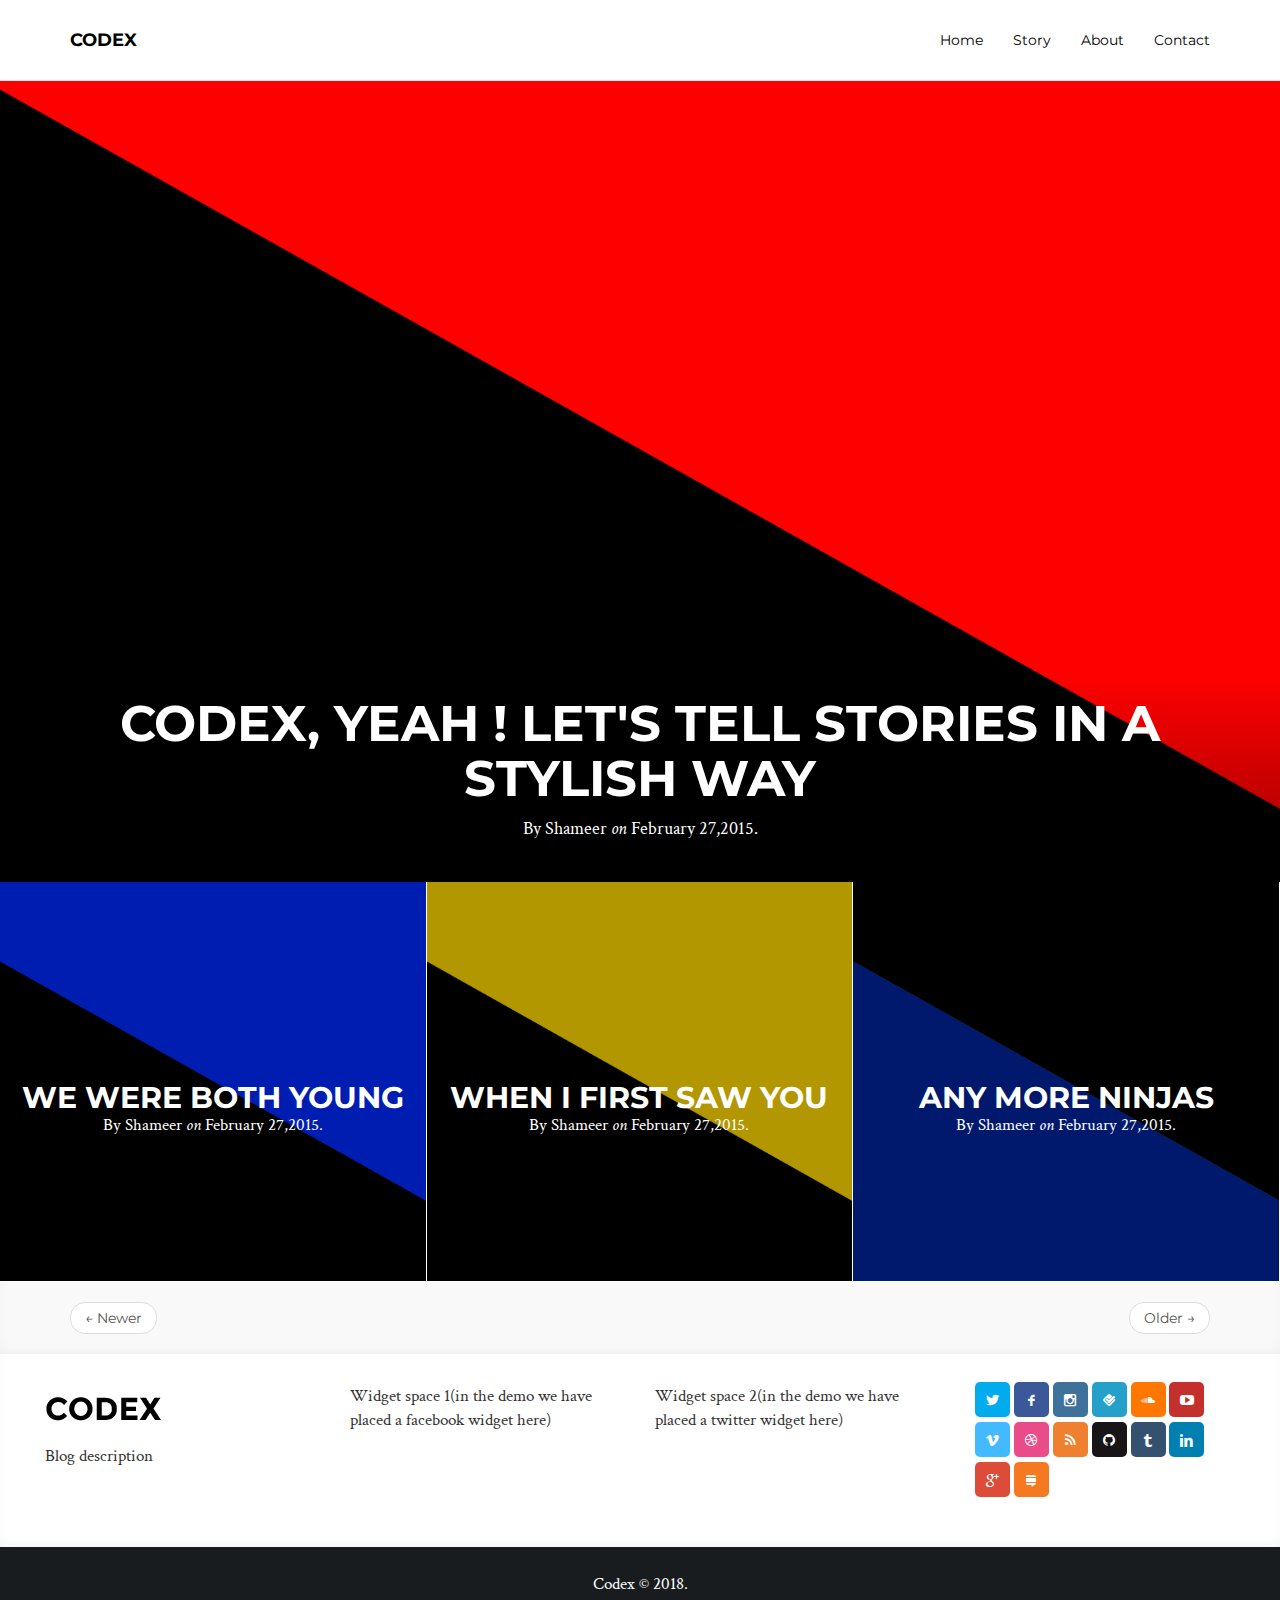
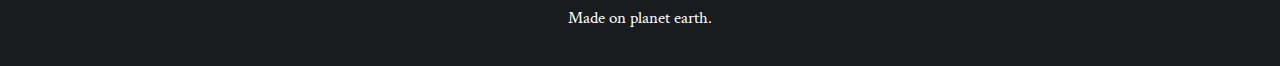
<file: index.html>
<!DOCTYPE html>
<html>
<head>
    <meta charset="utf-8" />
    <meta http-equiv="X-UA-Compatible" content="IE=edge" />

    <title>Codex</title>
    <meta name="description" content="Blog description goes here" />

    <meta name="HandheldFriendly" content="True" />
    <meta name="viewport" content="width=device-width, initial-scale=1.0" />

    <link rel="shortcut icon" href="">


    <link rel="stylesheet" type="text/css" href="assets/css/bootstrap.min.css" />
    <link rel="stylesheet" type="text/css" href="assets/css/style.css" />
    <link rel="stylesheet" type="text/css" href="assets/css/scicons.css" />


    <link rel="stylesheet" type="text/css" href="https://fonts.googleapis.com/css?family=Montserrat:400,700' rel='stylesheet' type='text/css" />
    <link rel="stylesheet" type="text/css" href="https://fonts.googleapis.com/css?family=Crimson+Text:400,400italic,700' rel='stylesheet' type='text/css" />


</head>
<body class="home-template">

          <!-- Static navbar -->
    <nav class="navbar navbar-default navbar-static-top">
      <div class="container">
        <div class="navbar-header">
          <button type="button" class="navbar-toggle collapsed" data-toggle="collapse" data-target="#navbar" aria-expanded="false" aria-controls="navbar">
            <span class="sr-only">Toggle navigation</span>
            <span class="icon-bar"></span>
            <span class="icon-bar"></span>
            <span class="icon-bar"></span>
          </button>
          <a class="navbar-brand" href="index.html">Codex</a>
        </div>
        <div id="navbar" class="navbar-collapse collapse">
          <ul class="nav navbar-nav navbar-right">


            <li><a href="index.html">Home</a></li>

            <li><a href="post.html">Story</a></li>

            <li><a href="page.html">About</a></li>

            <li><a href="contact.html">Contact</a></li>


          </ul>
        </div><!--/.nav-collapse -->
      </div>
    </nav>







          <div class="first-article " style="background:url('assets/img/img1.jpg') no-repeat center center fixed;-webkit-background-size: cover;-moz-background-size: cover;-o-background-size: cover;background-size: cover;">
               <div class="container">
                  <div class="biglayer post-head">
                     <h1><a href="post.html">Codex, Yeah ! Let&#x27;s tell stories in a stylish way</a></h1>
                     <p>By Shameer <i>on</i> February 27,2015.</p>
                   </div>
                </div>
         </div>
    <article class="post">
     <a href="post.html">
      <div class="posts col-md-4" style="background:url('assets/img/img2.jpg') no-repeat center center;-webkit-background-size: cover;-moz-background-size: cover;">
              <div class="layerit">
                 <h1>We were both young</h1>
                 <p>By Shameer <i>on</i> February 27,2015.</p>
              </div>
      </div>
     </a>
    </article>

    <article class="post">
     <a href="post.html">
      <div class="posts col-md-4" style="background:url('assets/img/img3.jpg') no-repeat center center;-webkit-background-size: cover;-moz-background-size: cover;">
              <div class="layerit">
                 <h1>When I first saw you</h1>
                 <p>By Shameer <i>on</i> February 27,2015.</p>
              </div>
      </div>
     </a>
    </article>

    <article class="post">
     <a href="post.html">
      <div class="posts col-md-4" style="background:url('assets/img/img4.jpg') no-repeat center center;-webkit-background-size: cover;-moz-background-size: cover;">
              <div class="layerit">
                 <h1>Any more ninjas</h1>
                 <p>By Shameer <i>on</i> February 27,2015.</p>
              </div>
      </div>
     </a>
    </article>





<div class="col-md-12 pagination-wrapper">
<div class="container">
<nav>
  <ul class="pager">
     <li class="previous"><a href="index.html"><span aria-hidden="true">&larr;</span> Newer</a></li>

     <li class="next"><a href="index.html">Older <span aria-hidden="true">&rarr;</span></a></li>
  </ul>
</nav>

</div>
</div>


<div class="footer-widgets col-md-12">


  <div class="col-md-3">
  <img class="foot-logo" src="assets/img/logo.jpg"></img>
    <P>Blog description</P>
  </div>


  <div class="col-md-3">
    <p>Widget space 1(in the demo we have placed a facebook widget here)<p/>
  </div>


  <div class="col-md-3">
    <p>Widget space 2(in the demo we have placed a twitter widget here)<p/>
 </div>

 <div class="col-md-3">
    <div class="social">
    <a href="#" class="icon-twitter"></a>
    <a href="#" class="icon-facebook"></a>
    <a href="#" class="icon-instagram"></a>
    <a href="#" class="icon-foursquare"></a>
    <a href="#" class="icon-soundcloud"></a>
    <a href="#" class="icon-youtube"></a>
    <a href="#" class="icon-vimeo"></a>
    <a href="#" class="icon-dribbble"></a>
    <a href="#" class="icon-rss"></a>
    <a href="#" class="icon-github"></a>
    <a href="#" class="icon-tumblr"></a>
    <a href="#" class="icon-linkedin"></a>
    <a href="#" class="icon-gplus"></a>
    <a href="#" class="icon-stackexchange"></a>    </div>
  </div>


</div>

<div class="col-md-12 footer">

 <div class="container">
  <p>Codex © 2018.</p>
  <p>Made on planet earth.</p>
 </div>

</div>

<script type="text/javascript" src="assets/js/index.js"></script>
<script src="assets/js/jquery.min.js"></script>
<script src="assets/js/bootstrap.min.js"></script>
<script type="text/javascript" src="assets/js/jquery.fitvids.js"></script>


</body>
</html>
</file>
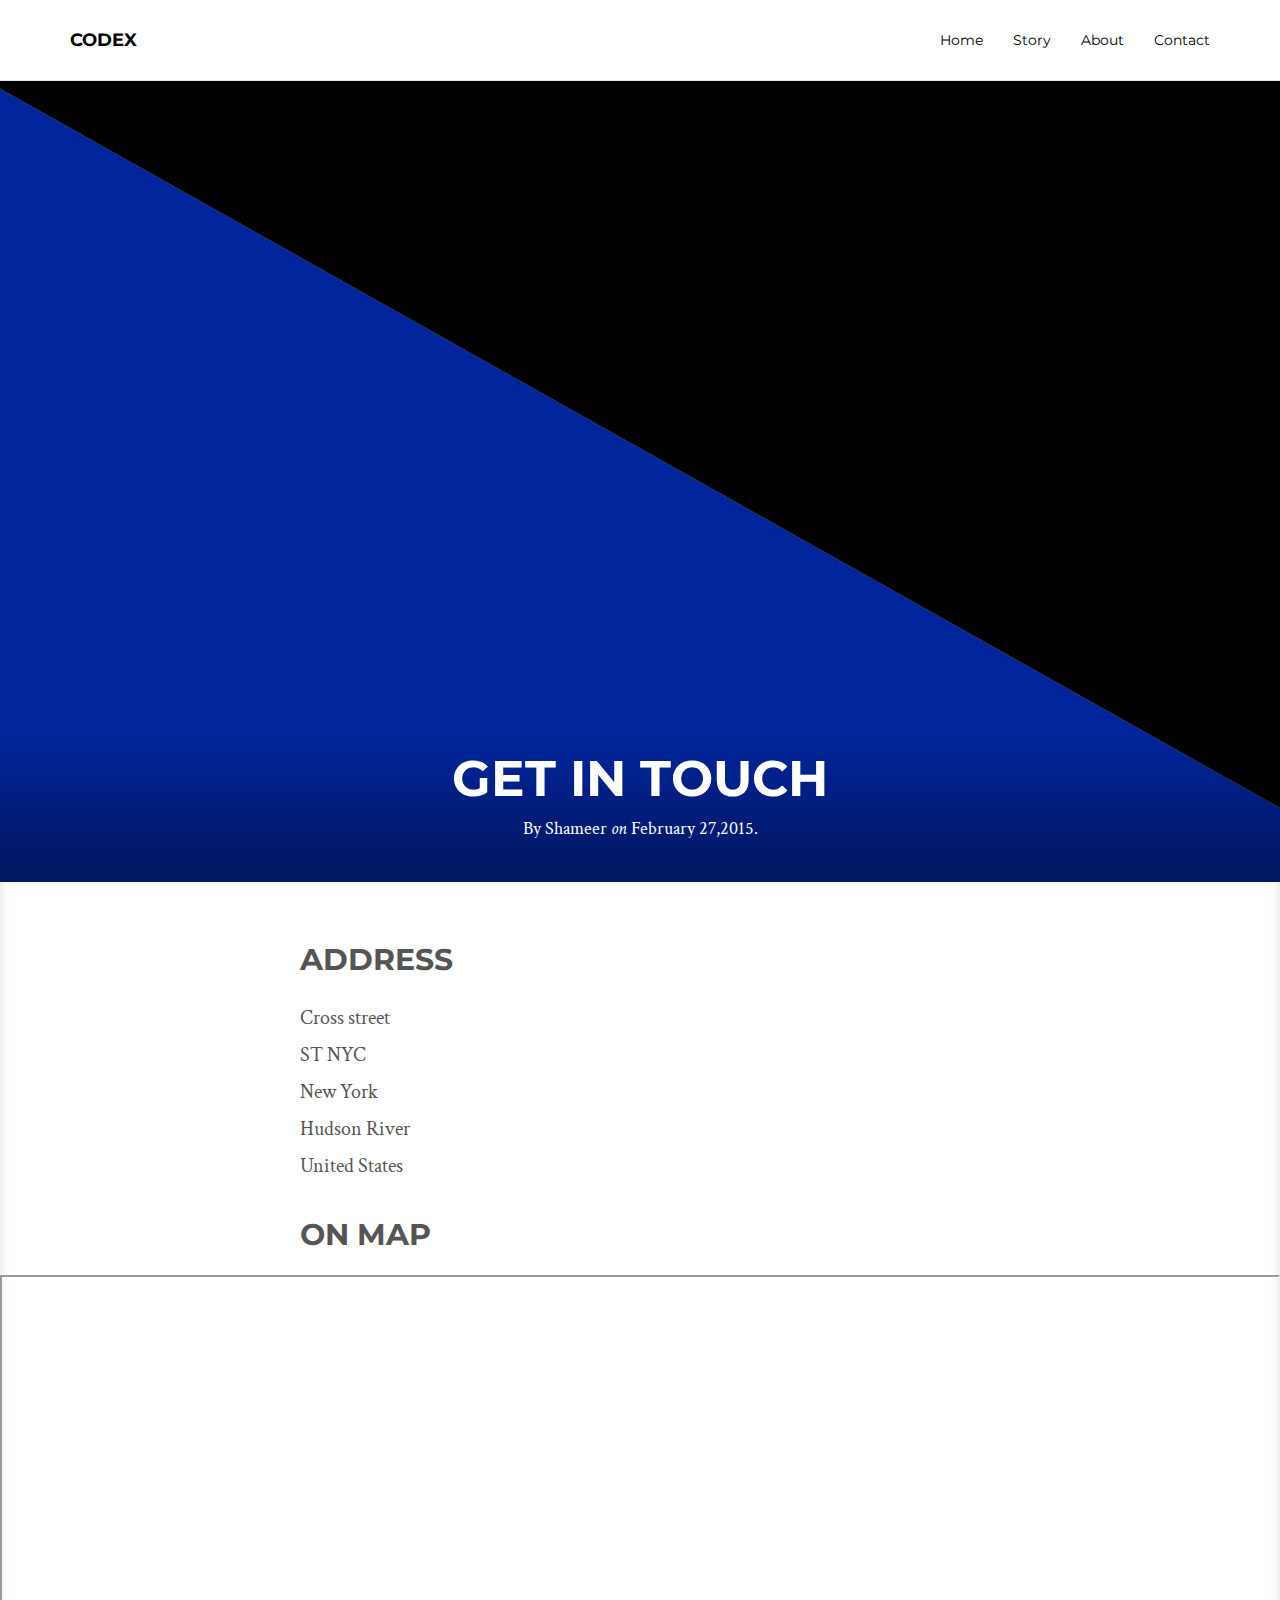
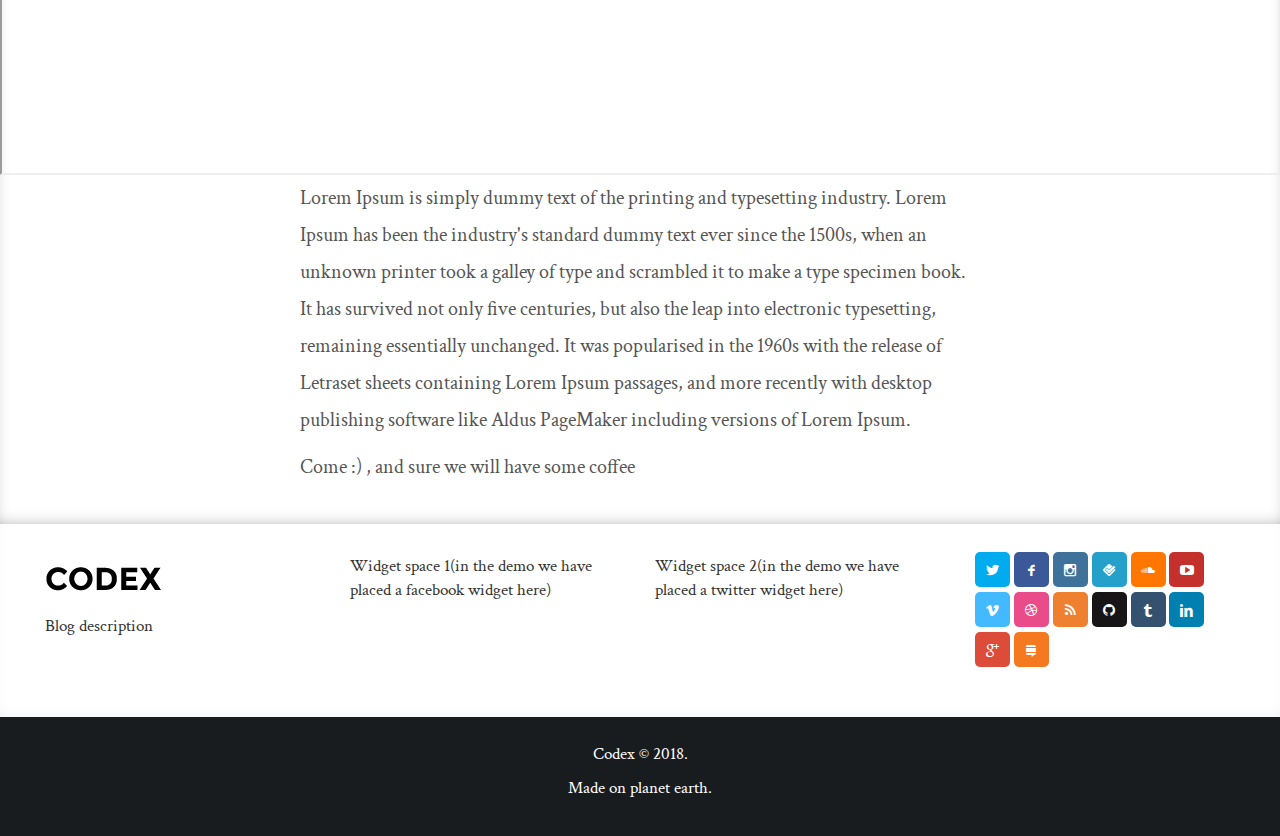
<file: contact.html>
<!DOCTYPE html>
<html>
<head>
    <meta charset="utf-8" />
    <meta http-equiv="X-UA-Compatible" content="IE=edge" />

    <title>Codex</title>
    <meta name="description" content="Blog description goes here" />

    <meta name="HandheldFriendly" content="True" />
    <meta name="viewport" content="width=device-width, initial-scale=1.0" />

    <link rel="shortcut icon" href="">


    <link rel="stylesheet" type="text/css" href="assets/css/bootstrap.min.css" />
    <link rel="stylesheet" type="text/css" href="assets/css/style.css" />
    <link rel="stylesheet" type="text/css" href="assets/css/scicons.css" />


    <link rel="stylesheet" type="text/css" href="https://fonts.googleapis.com/css?family=Montserrat:400,700' rel='stylesheet' type='text/css" />
    <link rel="stylesheet" type="text/css" href="https://fonts.googleapis.com/css?family=Crimson+Text:400,400italic,700' rel='stylesheet' type='text/css" />


</head>
<body class="post-template page-template page">

          <!-- Static navbar -->
    <nav class="navbar navbar-default navbar-static-top">
      <div class="container">
        <div class="navbar-header">
          <button type="button" class="navbar-toggle collapsed" data-toggle="collapse" data-target="#navbar" aria-expanded="false" aria-controls="navbar">
            <span class="sr-only">Toggle navigation</span>
            <span class="icon-bar"></span>
            <span class="icon-bar"></span>
            <span class="icon-bar"></span>
          </button>
          <a class="navbar-brand" href="index.html">Codex</a>
        </div>
        <div id="navbar" class="navbar-collapse collapse">
          <ul class="nav navbar-nav navbar-right">


            <li><a href="index.html">Home</a></li>

            <li><a href="index.html">Story</a></li>

            <li><a href="index.html">About</a></li>

            <li><a href="contact.html">Contact</a></li>


          </ul>
        </div><!--/.nav-collapse -->
      </div>
    </nav>





  <div class="first-article " style="background:url('assets/img/img4.jpg') no-repeat center center fixed;-webkit-background-size: cover;-moz-background-size: cover;-o-background-size: cover;background-size: cover;">
        <div class="container">
           <div class="post-head biglayer">
            <h1>Get in touch</h1>
            <p>By Shameer <i>on</i> February 27,2015. </p>
           </div>
        </div>
  </div>


<main class="content" role="main">
 <article class="post page">

      <div class="post-area">
         <div class="container">

         <h2 id="address">Address</h2>

            <p>
            Cross street <br />
            ST NYC <br />
            New York <br />
            Hudson River <br />
            United States
          </p>

     <h2>On map</h2>

         <iframe src="https://www.google.com/maps/d/embed?mid=zRQOAmpIPldY.kOSHTBqY157s" width="100%" height="500"></iframe>

          <p>Lorem Ipsum is simply dummy text of the printing and typesetting industry.
            Lorem Ipsum has been the industry's standard dummy text ever since the 1500s,
            when an unknown printer took a galley of type and scrambled it to make a type specimen book.
            It has survived not only five centuries, but also the leap into electronic typesetting, remaining essentially unchanged.
            It was popularised in the 1960s with the release of Letraset sheets containing Lorem Ipsum passages, and more recently
            with desktop publishing software like Aldus PageMaker including versions of Lorem Ipsum.</p>

          <p>Come :) , and sure we will have some coffee
          </p>



 </article>

</main>



<div class="footer-widgets col-md-12">


  <div class="col-md-3">
  <img class="foot-logo" src="assets/img/logo.jpg"></img>
    <P>Blog description</P>
  </div>


  <div class="col-md-3">
    <p>Widget space 1(in the demo we have placed a facebook widget here)<p/>
  </div>


  <div class="col-md-3">
    <p>Widget space 2(in the demo we have placed a twitter widget here)<p/>
 </div>

 <div class="col-md-3">
    <div class="social">
    <a href="#" class="icon-twitter"></a>
    <a href="#" class="icon-facebook"></a>
    <a href="#" class="icon-instagram"></a>
    <a href="#" class="icon-foursquare"></a>
    <a href="#" class="icon-soundcloud"></a>
    <a href="#" class="icon-youtube"></a>
    <a href="#" class="icon-vimeo"></a>
    <a href="#" class="icon-dribbble"></a>
    <a href="#" class="icon-rss"></a>
    <a href="#" class="icon-github"></a>
    <a href="#" class="icon-tumblr"></a>
    <a href="#" class="icon-linkedin"></a>
    <a href="#" class="icon-gplus"></a>
    <a href="#" class="icon-stackexchange"></a>    </div>
  </div>


</div>

<div class="col-md-12 footer">
<div class="container">
<p>Codex © 2018.</p>

<p>Made on planet earth.</p>
</div>
</div>

<script type="text/javascript" src="assets/js/index.js"></script>

<script src="assets/js/jquery.min.js"></script>
<script src="assets/js/bootstrap.min.js"></script>
<script type="text/javascript" src="assets/js/jquery.fitvids.js"></script>


</body>
</html>
</file>
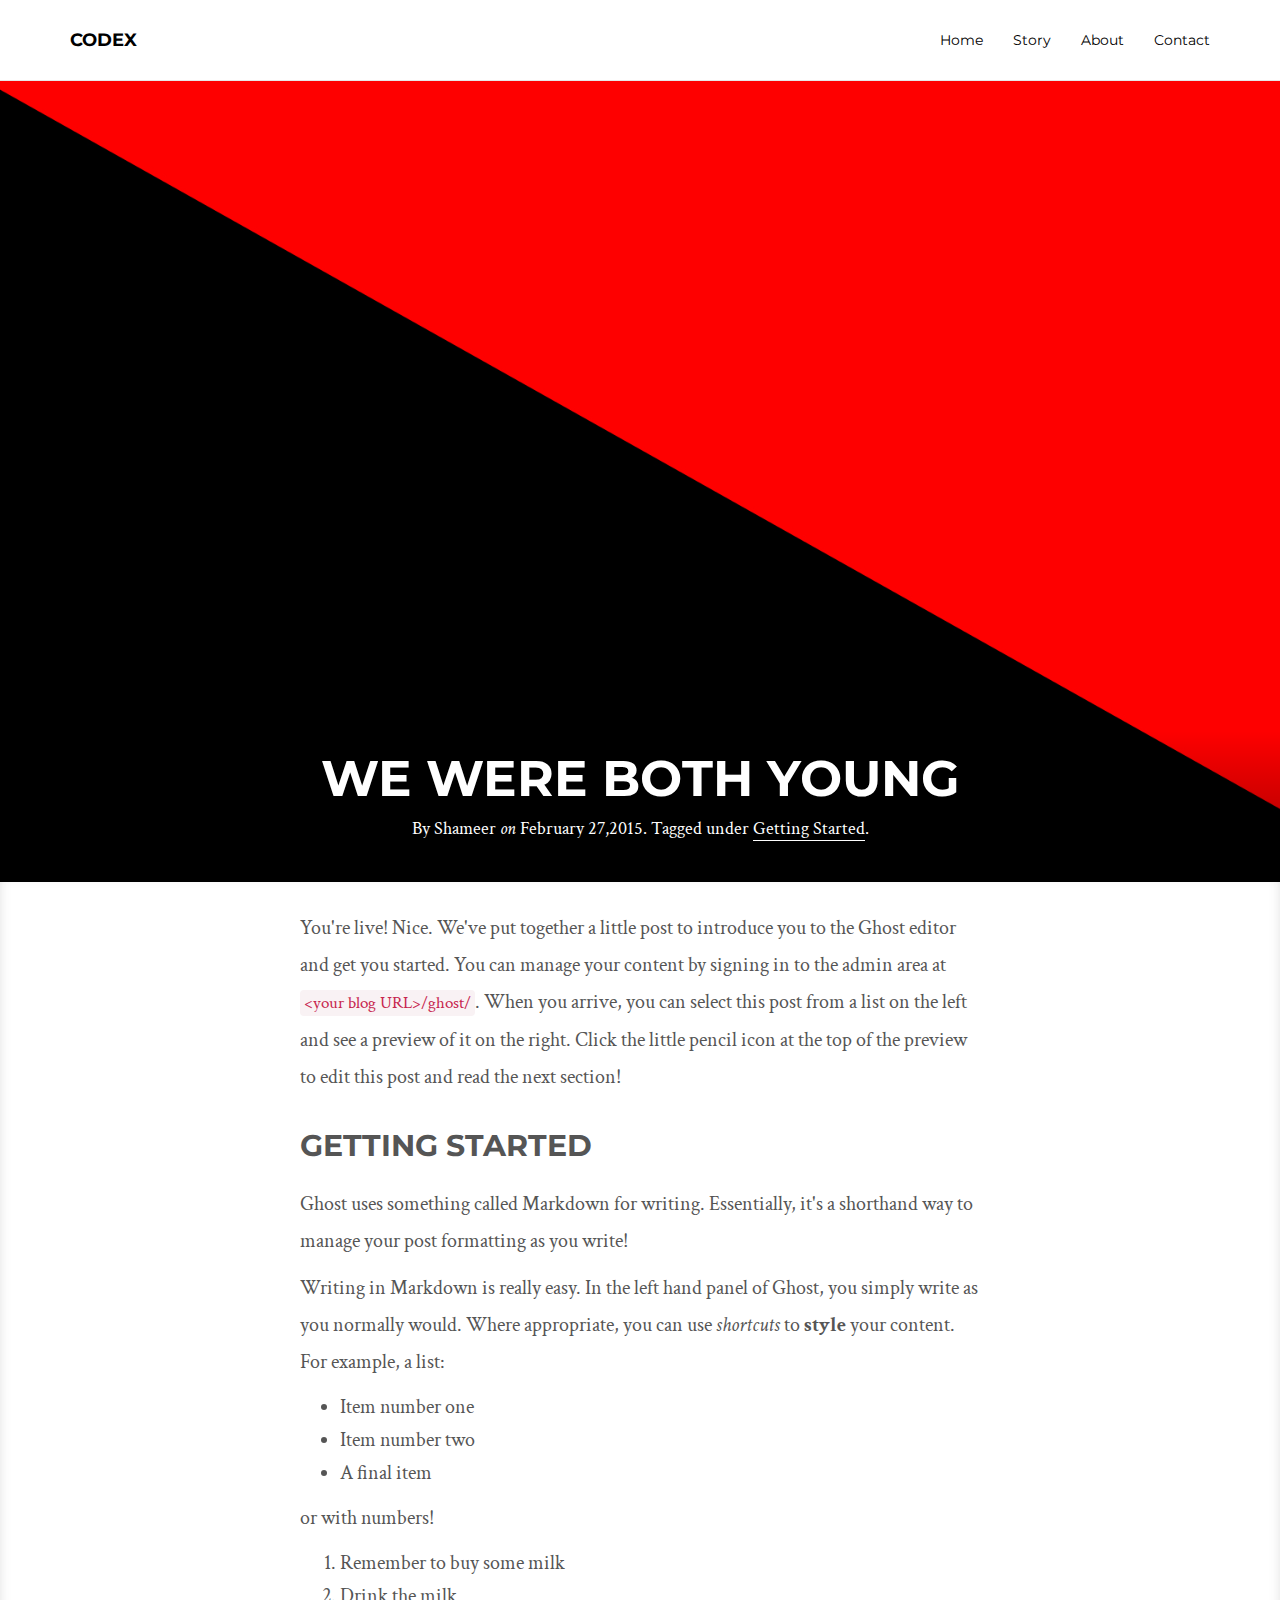
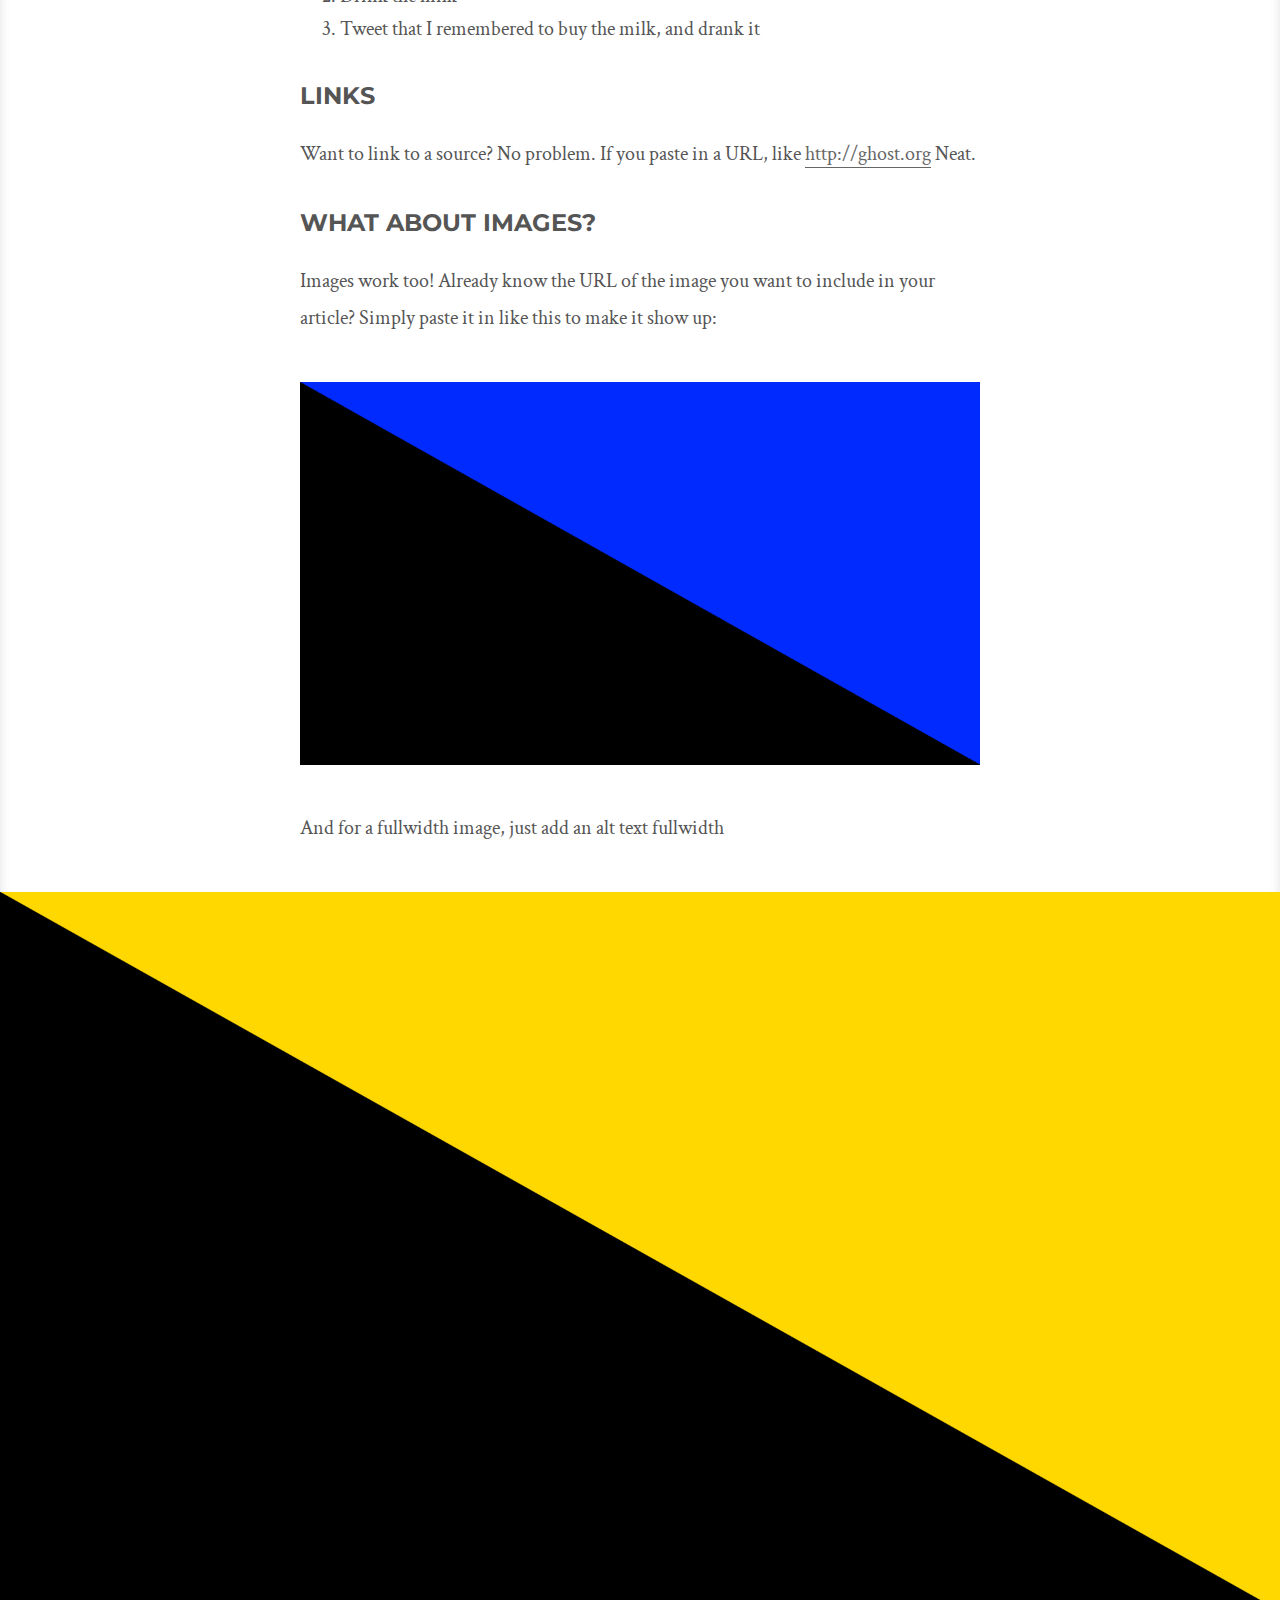
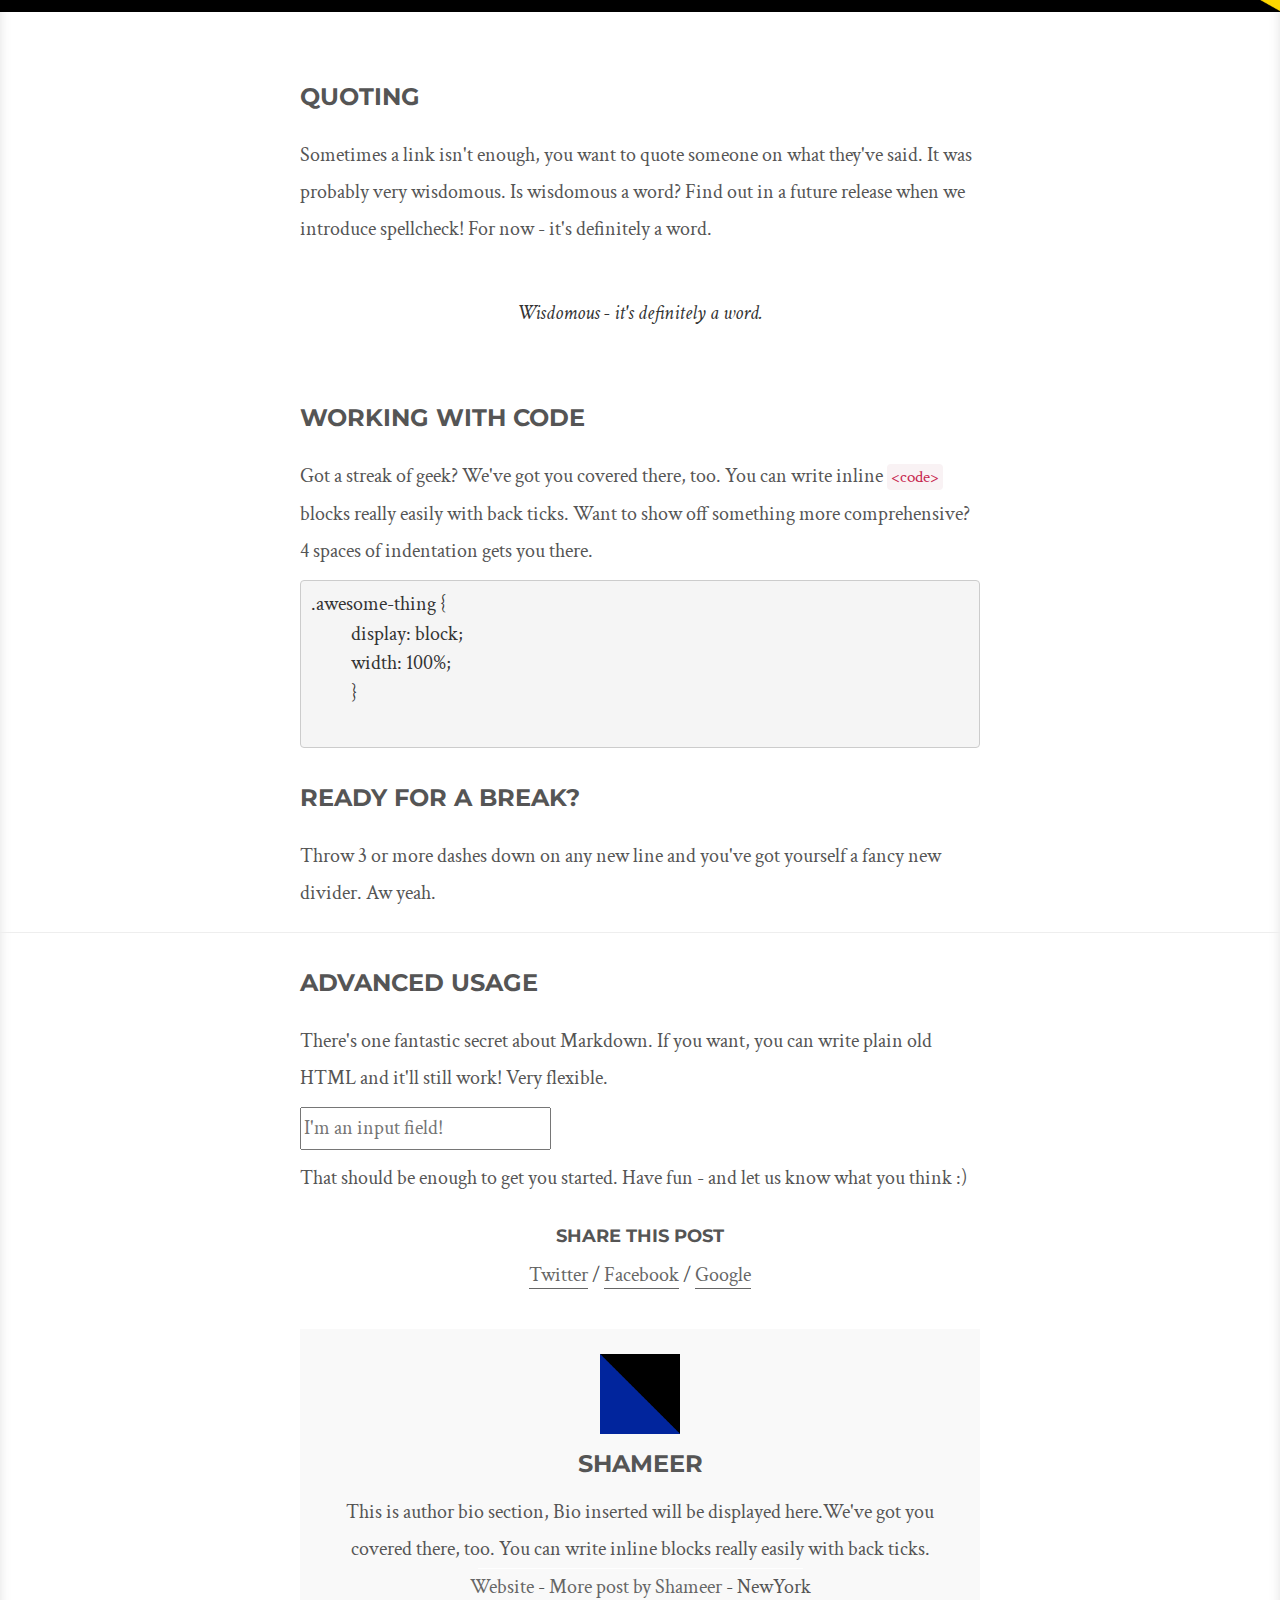
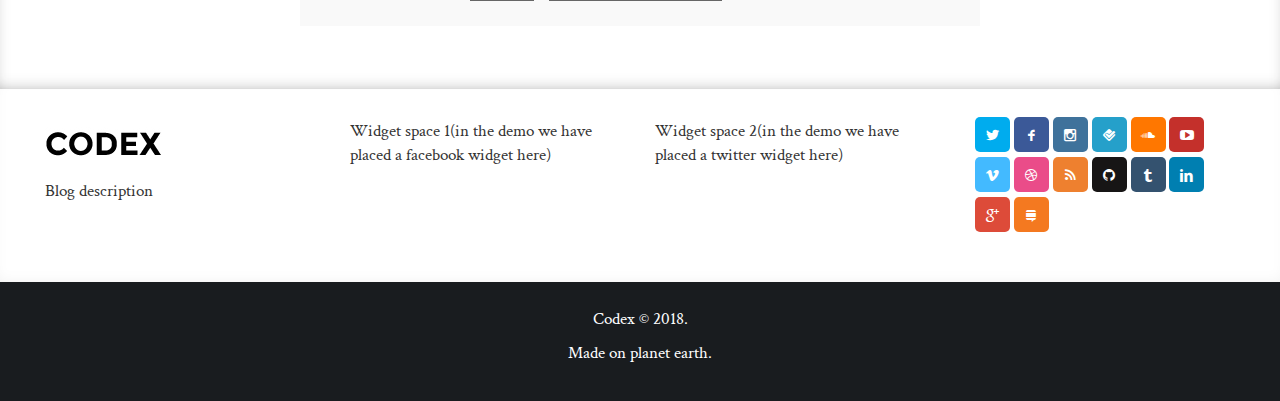
<file: post.html>
<!DOCTYPE html>
<html>
<head>
    <meta charset="utf-8" />
    <meta http-equiv="X-UA-Compatible" content="IE=edge" />

    <title>Codex</title>
    <meta name="description" content="Blog description goes here" />

    <meta name="HandheldFriendly" content="True" />
    <meta name="viewport" content="width=device-width, initial-scale=1.0" />

    <link rel="shortcut icon" href="">


    <link rel="stylesheet" type="text/css" href="assets/css/bootstrap.min.css" />
    <link rel="stylesheet" type="text/css" href="assets/css/style.css" />
    <link rel="stylesheet" type="text/css" href="assets/css/scicons.css" />


    <link rel="stylesheet" type="text/css" href="https://fonts.googleapis.com/css?family=Montserrat:400,700' rel='stylesheet' type='text/css" />
    <link rel="stylesheet" type="text/css" href="https://fonts.googleapis.com/css?family=Crimson+Text:400,400italic,700' rel='stylesheet' type='text/css" />


</head>
<body class="post-template tag-getting-started">

          <!-- Static navbar -->
    <nav class="navbar navbar-default navbar-static-top">
      <div class="container">
        <div class="navbar-header">
          <button type="button" class="navbar-toggle collapsed" data-toggle="collapse" data-target="#navbar" aria-expanded="false" aria-controls="navbar">
            <span class="sr-only">Toggle navigation</span>
            <span class="icon-bar"></span>
            <span class="icon-bar"></span>
            <span class="icon-bar"></span>
          </button>
          <a class="navbar-brand" href="index.html">Codex</a>
        </div>
        <div id="navbar" class="navbar-collapse collapse">
          <ul class="nav navbar-nav navbar-right">


            <li><a href="#">Home</a></li>

            <li><a href="#">Story</a></li>

            <li><a href="#">About</a></li>

            <li><a href="contact.html">Contact</a></li>


          </ul>
        </div><!--/.nav-collapse -->
      </div>
    </nav>





<div class="first-article " style="background:url('assets/img/img1.jpg') no-repeat center center fixed;-webkit-background-size: cover;-moz-background-size: cover;-o-background-size: cover;background-size: cover;">
        <div class="container">
           <div class="post-head biglayer">
           <h1>We were both young</h1>
           <p>By Shameer <i>on</i> February 27,2015. Tagged under <a href="#">Getting Started</a>.</p>
           </div>
        </div>
</div>

<main class="content" role="main">
 <article class="post">

      <div class="post-area">
         <div class="container">

         <p>
          You're live! Nice. We've put together a little post to introduce you
          to the Ghost editor and get you started. You can manage your content by signing in
          to the admin area at <code>&lt;your blog URL&gt;/ghost/</code>. When you arrive, you
          can select this post from a list on the left and see a preview of it on the right.
          Click the little pencil icon at the top of the preview to edit this post and read the next
          section!
        </p>

        <h2>Getting Started</h2>

        <p>Ghost uses something called Markdown for writing.
           Essentially, it's a shorthand way to manage your post formatting as you write!
        </p>

        <p>Writing in Markdown is really easy. In the left hand panel of Ghost, you simply
        write as you normally would. Where appropriate, you can use <em>shortcuts</em> to <strong>style</strong> your content.
        For example, a list:</p>

        <ul>
          <li>Item number one</li>
          <li>Item number two</li>
          <li>A final item</li>
       </ul>

    <p>or with numbers!</p>

      <ol>
        <li>Remember to buy some milk  </li>
        <li>Drink the milk  </li>
        <li>Tweet that I remembered to buy the milk, and drank it</li>
      </ol>

   <h3>Links</h3>

    <p>Want to link to a source? No problem. If you paste in a URL, like <a href="http://ghost.org">http://ghost.org</a>
     Neat.
    </p>

   <h3>What about Images?</h3>

    <p>Images work too! Already know the URL of the image you want to include in your article? Simply paste it in like this to make it show up:</p>

        <p><img src="assets/img/img2.jpg"/></p>

       <p>And for a fullwidth image, just add an alt text fullwidth</p>
          <img src="assets/img/img3.jpg" alt="fullwidth" />
     </p>

   <h3>Quoting</h3>

  <p>Sometimes a link isn't enough, you want to quote someone on what they've said.
    It was probably very wisdomous. Is wisdomous a word? Find out in a future release when we
    introduce spellcheck! For now - it's definitely a word.
  </p>

  <blockquote>
     <p>Wisdomous - it's definitely a word.</p>
  </blockquote>

 <h3>Working with Code</h3>

   <p>Got a streak of geek? We've got you covered there, too.
     You can write inline <code>&lt;code&gt;</code> blocks really easily with back ticks.
     Want to show off something more comprehensive? 4 spaces of indentation gets you there.
   </p>

       <pre><code>.awesome-thing {
          display: block;
          width: 100%;
          }
        </code></pre>

<h3>Ready for a Break?</h3>

      <p>Throw 3 or more dashes down on any new line and you've got yourself a fancy new divider. Aw yeah.</p>

      <hr />

<h3>Advanced Usage</h3>

      <p>There's one fantastic secret about Markdown. If you want, you can write plain old HTML
        and it'll still work! Very flexible.
      </p>

      <p><input type="text" placeholder="I'm an input field!" /></p>

      <p>That should be enough to get you started. Have fun - and let us know what you think :)
      </p>


         <div class="share">
              <h4>Share this post</h4>
               <p><a href="#" onclick="window.open(this.href, 'twitter-share', 'width=550,height=235');return false;">Twitter</a> /
                 <a href="#" onclick="window.open(this.href, 'facebook-share','width=580,height=296');return false;">Facebook</a> /
                 <a href="#" onclick="window.open(this.href, 'google-plus-share', 'width=490,height=530');return false;">Google</a>
               </p>
        </div>




     <div class="author-box">
     <div class="infos">
     <img class="author-avatar" src="assets/img/img4.jpg"></div>
     <h3>Shameer</h3>
     <p>This is author bio section, Bio inserted will be displayed here.We&#x27;ve got you covered there, too. You can write inline blocks really easily with back ticks. </p>
     <div class="divide"></div>
     <p><a href="http://www.classpixels.com">Website</a> - <a href="#">More post by Shameer</a> - NewYork</p>
     </div>
     </div>



 </article>
 </main>



<div class="footer-widgets col-md-12">


  <div class="col-md-3">
  <img class="foot-logo" src="assets/img/logo.jpg"></img>
    <P>Blog description</P>
  </div>


  <div class="col-md-3">
    <p>Widget space 1(in the demo we have placed a facebook widget here)<p/>
  </div>


  <div class="col-md-3">
    <p>Widget space 2(in the demo we have placed a twitter widget here)<p/>
 </div>

 <div class="col-md-3">
    <div class="social">
    <a href="#" class="icon-twitter"></a>
    <a href="#" class="icon-facebook"></a>
    <a href="#" class="icon-instagram"></a>
    <a href="#" class="icon-foursquare"></a>
    <a href="#" class="icon-soundcloud"></a>
    <a href="#" class="icon-youtube"></a>
    <a href="#" class="icon-vimeo"></a>
    <a href="#" class="icon-dribbble"></a>
    <a href="#" class="icon-rss"></a>
    <a href="#" class="icon-github"></a>
    <a href="#" class="icon-tumblr"></a>
    <a href="#" class="icon-linkedin"></a>
    <a href="#" class="icon-gplus"></a>
    <a href="#" class="icon-stackexchange"></a>    </div>
  </div>


</div>

<div class="col-md-12 footer">
<div class="container">
<p>Codex © 2018.</p>

<p>Made on planet earth.</p>
</div>
</div>


    <script type="text/javascript" src="assets/js/index.js"></script>

    <script src="assets/js/jquery.min.js"></script>
    <script src="assets/js/bootstrap.min.js"></script>
    <script type="text/javascript" src="assets/js/jquery.fitvids.js"></script>

</body>
</html>
</file>
<file: assets/css/style.css>
html,body{
    height: 100%;
}
h1,h2,h3,h4{
  font-family: 'Montserrat', sans-serif;
  font-weight: 700;    
  text-transform: uppercase;
}
p,ol,ul,code,li{
  font-family: 'Crimson Text', serif;
  font-size: 17px;
}

.post-area .container p{
    line-height: 3.7rem;
  }
.navbar{
    margin-bottom: 0;
    font-family: 'Montserrat', sans-serif;
    background:inherit;
}
.navbar-nav a{
  font-size: 14px;
  font-family: 'Montserrat', sans-serif;
  font-weight: 400;
}
.navbar-brand{
   font-weight: 700;
   text-transform: uppercase;
   line-height: 80px;
    padding-top: 0px;
    padding-bottom: 0px;
}
.navbar-brand >img{
  padding-top: 15px;
  height: 65px;
  width: auto;
}
.navbar-default .navbar-brand {
color: #000;
}
.navbar-fixed-top {
    min-height: 80px;
}

.navbar-nav > li > a {
    padding-top: 0px;
    padding-bottom: 0px;
    line-height: 80px;
}
.navbar-default .navbar-nav>li>a{
  color: #000;
}
.navbar-default .navbar-nav>li>a:hover{
  color: #A1A1A1;
}
@media (max-width: 767px) {
    .navbar-nav > li > a {
    line-height: 20px;
    padding-top: 10px;
    padding-bottom: 10px;}
    .navbar-brand{
    line-height: 20px;
    padding-top: 10px;
    padding-bottom: 10px;

    }

  .navbar-brand >img{
  padding-top: 0px;
  height: 30px;
  width: auto;
  }
}
@media screen and (max-width:780px){
      .navbar-nav > li > a {
    line-height: 28px;
    padding-top: 10px;
    padding-bottom: 10px;
    font-size: 10px;
  }
    .navbar-brand{
    line-height: 15px;
    padding-top: 10px;
    padding-bottom: 10px;

    }

  .navbar-brand >img{
  padding-top: 0px;
  height: 30px;
  width: auto;
  }

} 
.layerit a, .first-article .container  a{
  color: #fff;
  text-decoration: none;
}
.layerit a, .first-article .container a:hover{
  color: #f4f4f4;
  text-decoration: none;
}
.layerit p a, .first-article .container p a{
  color: #fff;
  text-decoration: none;
  border-bottom: 1px solid #fff;
}
.layerit p a, .first-article .container p a:hover{
  color: #f0f0f0;
  text-decoration: none;
}

.first-article{
    width: 100%;
    height: 89%;
    position: relative;
    color: #fff;

}
.first-article .container{
  margin: 0;
  width: 100%;
  height: 100%;

  padding-right: 0px;
  padding-left: 0px;
}

.biglayer{
  background :linear-gradient(to bottom, rgba(0, 0, 0, 0),  rgba(0, 0, 0, .4));
}
.first-article .container .post-head{
  position: absolute;
   bottom: 0;
   padding-bottom: 30px;
   padding-left: 70px;
   padding-right: 70px;
   text-align: center;
   width: 100%;
}
.first-article h1{
  font-size: 50px;
}
.first-article .container .post-head p{
   font-size: 18px;
}
.layerit a{
  color: #fff;
}
.layerit a:hover{
  color: #f0f0f0;
}
.row{
    margin: 0;
    padding: 0;
}
.posts{
    color: #fff;
    height: 400px;
   position: relative;
   background:#DCDCDD;
   border-right:1px #fff solid;
   border-bottom:1px #fff solid;
   display: block;

}
.posts:nth-child(5n){
   border-right:none;
}
.posts:nth-child(8n){
  border-right: none;
}
.posts h1{
  line-height: 3rem;
   padding-left: 10px;
   padding-right: 10px;
   font-size: 30px;
}
.posts p{
  padding-left: 10px;
  padding-bottom: 50px;
  padding-right: 10px;
}
.layerit{
  width: 100%;
  height: 100%;
  margin: 0 auto;
  background :rgba(0, 0, 0, .3);
  position: absolute;
  bottom: 0;
  right: 0;
  text-align: center;
  transition: background-color .9s ease;

}
.layerit p{
  margin: 0;

}
.layerit h1{
  padding-bottom: 8px;
}
.layerit h1,.layerit p{
  position: relative;
  top: 50%;
    -webkit-transform: translateY(-50%);
    -ms-transform: translateY(-50%);
    transform: translateY(-50%);

}

.layerit:hover{

  background-color: rgba(0, 0, 0, 0.6);

}
.post-area{
    width: 100%;
    background:#fff;
    color: #555;
    padding-top: 28px;
    padding-bottom: 28px;
    -webkit-box-shadow: inset 0px -5px 22px -16px rgba(0,0,0,0.9);
   -moz-box-shadow: inset 0px -5px 22px -16px rgba(0,0,0,0.9);
    box-shadow: inset 0px -5px 22px -16px rgba(0,0,0,0.9);

}
.post-area p,ol,ul,li,pre{
      font-size: 20px;

}
.post-area h1,h2,h3{
  line-height: 6rem;
}
.post-area a{
  color: #666;
  border-bottom: 1px solid #666;
}
.post-area a:hover{
  text-decoration: none;
  border-bottom: 1px solid #000;
  color: #000;
}
.post-area .container{
    width: 100%;
    margin: 0 auto;
    padding: 0;

}

.fixedimg{
  max-width:100%;
  padding-right: 30rem;
  padding-left: 30rem;
  margin: 0 auto;
}
blockquote p{
  font-size: 25px;
  color: #333;
}
.post-area .container h1,.post-area .container h2,.post-area .container h3,.post-area .container h4,.post-area .container h5,.post-area .container h6,.post-area .container ol,.post-area .container ul,.post-area .container p,.post-area .container pre {
  margin-left:30rem;
  margin-right:30rem;
}

.post-area .container ul li ul li{
  margin-right: 0px;
  margin-left: 0px;
}
.post-area .container li{
  line-height: 3.3rem;
}
.author-box{
  margin: 35px;
  margin-left: 30rem;
  margin-right: 30rem;
  padding-left: 15px;
  padding-right: 15px;
  padding-top:15px;
  padding-bottom: 20px;
  text-align: center;
}
.container .author-box h3{
  margin: 0;
  padding: 0;
}
.container .author-box p{
  margin: 0;
  padding: 0;

}
.post-area .container blockquote{
  border-left:none;
  padding-right: 150px;
  padding-left: 150px;
  padding-top: 35px;
  padding-bottom: 35px;
  text-align: center;
}
.post-area .container blockquote p{
  margin:0px;
  line-height: 4rem;
  font-style: italic;

}
.post-area .container img{
  width: 100%;
  padding-top: 35px;
  padding-bottom: 35px;
}
.share{
  margin-top: 30px;
  text-align: center;

}
.author-box{
  background-color: #f9f9f9;
}
.divide{
  width: 50%;
  border-bottom: 1px #fff solid;
  margin: 0 auto;
}
.post-area .container .author-box .author-avatar{
  margin-top: 10px;
  width: 80px;
  height: 80px;
  padding: 0px;
}
.footer-widgets{
  background-color: #fff;
  padding:30px;
  -webkit-box-shadow: inset 0px -5px 22px -16px rgba(0,0,0,0.18);
-moz-box-shadow: inset 0px -5px 22px -16px rgba(0,0,0,0.18);
box-shadow: inset 0px -5px 22px -16px rgba(0,0,0,0.18);
}
.footer-widgets img{
  max-width: 100%;
}

@charset "UTF-8";
div.social {
 width: 100%;
 padding: 15px;

  top: 50%;
  margin-top: -17px;
}

div.social a {
  width: 35px;
  height: 35px;
  display: inline-block;
  border-radius: 5px;
  font-family: "scicons";
  font-style: normal;
  font-weight: normal;
  text-decoration: none;
  color: #fff;
  transition: background-color .2s linear, color .2s linear;
}
div.social a:before {
  width: inherit;
  height: inherit;
  display: table-cell;
  text-align: center;
  vertical-align: middle;
}
div.social a.icon-twitter {
  background-color: #00acee;
}
div.social a.icon-twitter:before {
  content: "";
}
div.social a.icon-twitter:hover {
  background-color: #fff;
  color: #00acee;
}
div.social a.icon-facebook {
  background-color: #3b5998;
}
div.social a.icon-facebook:before {
  content: "";
}
div.social a.icon-facebook:hover {
  background-color: #fff;
  color: #3b5998;
}
div.social a.icon-instagram {
  background-color: #3f729b;
}
div.social a.icon-instagram:before {
  content: "";
}
div.social a.icon-instagram:hover {
  background-color: #fff;
  color: #3f729b;
}
div.social a.icon-foursquare {
  background-color: #25a0ca;
}
div.social a.icon-foursquare:before {
  content: "";
}
div.social a.icon-foursquare:hover {
  background-color: #fff;
  color: #25a0ca;
}
div.social a.icon-soundcloud {
  background-color: #ff7700;
}
div.social a.icon-soundcloud:before {
  content: "";
}
div.social a.icon-soundcloud:hover {
  background-color: #fff;
  color: #ff7700;
}
div.social a.icon-youtube {
  background-color: #c4302b;
}
div.social a.icon-youtube:before {
  content: "";
}
div.social a.icon-youtube:hover {
  background-color: #fff;
  color: #c4302b;
}
div.social a.icon-vimeo {
  background-color: #43baff;
}
div.social a.icon-vimeo:before {
  content: "";
}
div.social a.icon-vimeo:hover {
  background-color: #fff;
  color: #43baff;
}
div.social a.icon-dribbble {
  background-color: #ea4c89;
}
div.social a.icon-dribbble:before {
  content: "";
}
div.social a.icon-dribbble:hover {
  background-color: #fff;
  color: #ea4c89;
}
div.social a.icon-rss {
  background-color: #ee802f;
}
div.social a.icon-rss:before {
  content: "";
}
div.social a.icon-rss:hover {
  background-color: #fff;
  color: #ee802f;
}
div.social a.icon-github {
  background-color: #171515;
}
div.social a.icon-github:before {
  content: "";
}
div.social a.icon-github:hover {
  background-color: #fff;
  color: #171515;
}
div.social a.icon-tumblr {
  background-color: #34526f;
}
div.social a.icon-tumblr:before {
  content: "";
}
div.social a.icon-tumblr:hover {
  background-color: #fff;
  color: #34526f;
}
div.social a.icon-linkedin {
  background-color: #007fb1;
}
div.social a.icon-linkedin:before {
  content: "";
}
div.social a.icon-linkedin:hover {
  background-color: #fff;
  color: #007fb1;
}
div.social a.icon-gplus {
  background-color: #dd4b39;
}
div.social a.icon-gplus:before {
  content: "";
}
div.social a.icon-gplus:hover {
  background-color: #fff;
  color: #dd4b39;
}
div.social a.icon-stackexchange {
  background-color: #f47920;
}
div.social a.icon-stackexchange:before {
  content: "";
}
div.social a.icon-stackexchange:hover {
  background-color: #fff;
  color: #f47920;
}

.foot-logo{
  margin-bottom: 10px;
}
.footer{
    width: 100%;
    color:#fff;
    padding: 25px;
    background:#191C1F;
    text-align: center;
    font-size: 17px;
}
.pagination-wrapper{
  background-color: #F9F9F9;
-webkit-box-shadow: inset 0px -5px 22px -16px rgba(0,0,0,0.18);
-moz-box-shadow: inset 0px -5px 22px -16px rgba(0,0,0,0.18);
box-shadow: inset 0px -5px 22px -16px rgba(0,0,0,0.18);
}
.pagination-wrapper a{
  font-size: 14px;
  font-family: 'Montserrat', sans-serif;
  font-weight: 400;
  color: #555;

}

@media only screen and (max-width: 1200px){

.post-area .container h1,.post-area .container h2,.post-area .container h3,.post-area .container h4,.post-area .container h5,.post-area .container h6,.post-area .container ol,.post-area .container ul,.post-area .container p,.post-area .container pre {
  margin-left:12rem;
  margin-right:12rem;
}
.fixedimg{
  max-width:100%;
  padding-right: 12rem;
  padding-left: 12rem;
  margin: 0 auto;
}
.author-box{
  margin-left:12rem;
  margin-right:12rem;

}

.post-area .container blockquote{
  border-left:none;
  padding-right: 50px;
  padding-left: 50px;


}


}
@media only screen and (max-width: 900px) {

.post-area .container h1,.post-area .container h2,.post-area .container h3,.post-area .container h4,.post-area .container h5,.post-area .container h6,.post-area .container ol,.post-area .container ul,.post-area .container p,.post-area .container pre {
  margin-left:8rem;
  margin-right:8rem;
}
.fixedimg{
  max-width:100%;
  padding-right: 8rem;
  padding-left: 8rem;
  margin: 0 auto;
}
.author-box{
  margin-left:8rem;
  margin-right:8rem;

}
.footer-widgets{
  display: none;
}
    .navbar-brand{
    line-height: 30px;
    padding-top: 10px;
    padding-bottom: 10px;

    }
.first-article h1{
  font-size: 30px;
}
.first-article .container .post-head{
  position: absolute;
   bottom: 0;
   padding-bottom: 30px;
   padding-left: 10px;
   padding-right: 10px;
   text-align: center;
   width: 100%;
}
}

@media only screen and (max-width: 500px) {
.post-area .container h1,.post-area .container h2,.post-area .container h3,.post-area .container h4,.post-area .container h5,.post-area .container h6,.post-area .container ol,.post-area .container ul,.post-area .container p,.post-area .container pre {
  margin-right: 3rem;
  margin-left: 3rem;
}
.fixedimg{
  max-width:100%;
  padding-right: 3rem;
  padding-left: 3rem;
  margin: 0 auto;
}
.author-box{
  margin-left:3rem;
  margin-right:3rem;

}
.navbar-brand{
    line-height: 25px;
    padding-top: 10px;
    padding-bottom: 10px;

    }
}
</file>
<file: assets/css/scicons.css>
@font-face {
  font-family: 'scicons';
  src: url('[data-uri]') format('woff'),
       url('[data-uri]') format('truetype');
}
</file>
